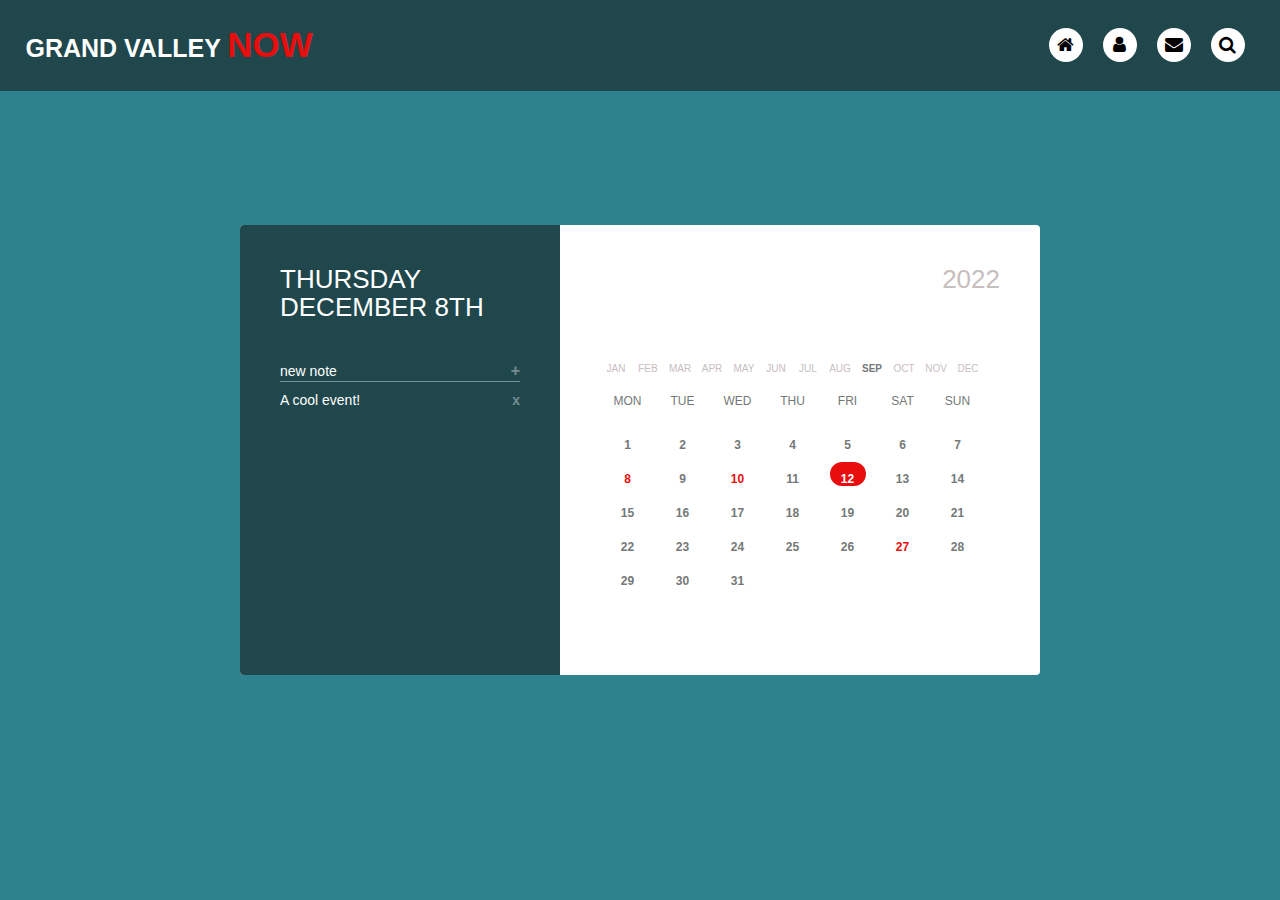
<file: GVN-web/calendar.html>
<!DOCTYPE html>
<html lang="en">

<head>
    <meta charset="utf-8">
    <link rel="stylesheet" href="css\calendar.css">
    <link rel="stylesheet" href="css\index.css">
    <link rel="stylesheet" href="https://cdnjs.cloudflare.com/ajax/libs/font-awesome/4.7.0/css/font-awesome.min.css">
    <script src="https://cdnjs.cloudflare.com/ajax/libs/jquery/3.6.1/jquery.min.js" charset="utf-8"></script>
</head>

<body>
    <header>
        <div class="title">Grand Valley <span class="span">Now</span></div>
        <!-- NAVIGATION MENU -->

        <div class="navbar">
          <a class="active" href="#"><i class="fa fa-fw fa-search"></i></a>
          <a class="active" href="#"><i class="fa fa-fw fa-envelope"></i></a>
          <a class="active" href="#"><i class="fa fa-fw fa-user"></i></a>
          <a class="active" href="index.html"><i class="fa fa-fw fa-home"></i></a>
        </div>
    </header>
    <div class="main">
    <div class="calendar">

        <div class="col leftCol">
          <div class="content">
            <h1 class="date">Thursday<span>December 8th</span></h1>
            <div class="notes">
              <p>
                <input type="text" value="" placeholder="new note"/>
                <a href="#" title="Add note" class="addNote animate">+</a>
              </p>
              <ul class="noteList">
                <li>A cool event!<a href="#" title="Remove note" class="removeNote animate">x</a></li>
              </ul>
            </div>
          </div>
        </div>
  
        <div class="col rightCol">
          <div class="content">
            <h2 class="year">2022</h2>
            <ul class="months">
              <li><a href="#" title="Jan" data-value="1">Jan</a></li>
              <li><a href="#" title="Feb" data-value="2">Feb</a></li>
              <li><a href="#" title="Mar" data-value="3">Mar</a></li>
              <li><a href="#" title="Apr" data-value="4">Apr</a></li>
              <li><a href="#" title="May" data-value="5">May</a></li>
              <li><a href="#" title="Jun" data-value="6">Jun</a></li>
              <li><a href="#" title="Jul" data-value="7">Jul</a></li>
              <li><a href="#" title="Aug" data-value="8">Aug</a></li>
              <li><a href="#" title="Sep" data-value="9" class="selected">Sep</a></li>
              <li><a href="#" title="Oct" data-value="10">Oct</a></li>
              <li><a href="#" title="Nov" data-value="11">Nov</a></li>
              <li><a href="#" title="Dec" data-value="12">Dec</a></li>
            </ul>
            <div class="clearfix"></div>
            <ul class="weekday">
              <li><a href="#" title="Mon" data-value="1">Mon</a></li>
              <li><a href="#" title="Tue" data-value="2">Tue</a></li>
              <li><a href="#" title="Wed" data-value="3">Wed</a></li>
              <li><a href="#" title="Thu" data-value="4">Thu</a></li>
              <li><a href="#" title="Fri" data-value="5">Fri</a></li>
              <li><a href="#" title="Say" data-value="6">Sat</a></li>
              <li><a href="#" title="Sun" data-value="7">Sun</a></li>
            </ul>
            <div class="clearfix"></div>
            <ul class="days">
              <script>
                for( var _i = 1; _i <= 31; _i += 1 ){
                  var _addClass = '';
                  if( _i === 12 ){ _addClass = ' class="selected"'; }
                  
                  switch( _i ){
                    case 8:
                    case 10:
                    case 27:
                      _addClass = ' class="event"';
                    break;
                  }
  
                  document.write( '<li><a href="#" title="'+_i+'" data-value="'+_i+'"'+_addClass+'>'+_i+'</a></li>' );
                }
              </script>
            </ul>
            <div class="clearfix"></div>
          </div>
        </div>
  
        <div class="clearfix"></div>
  
      </div>
    </div>
</body>

</html>
</file>
